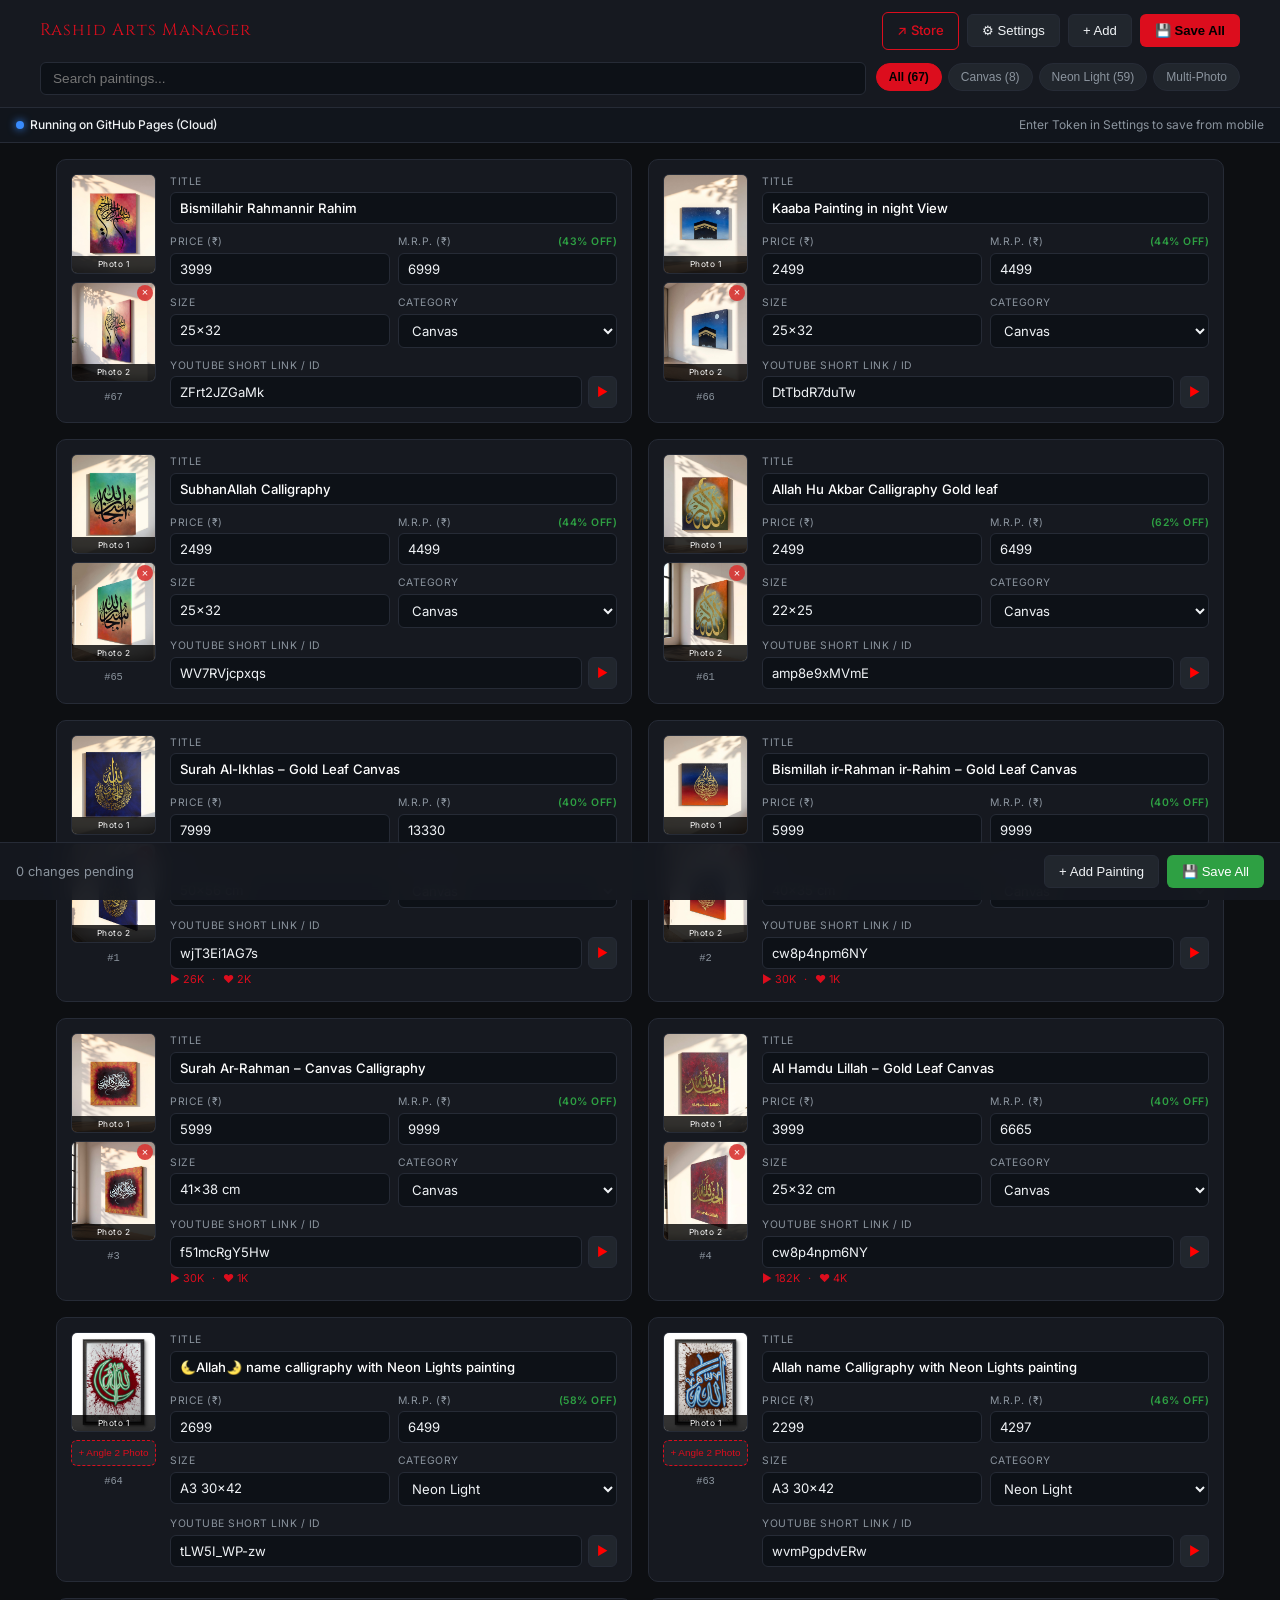
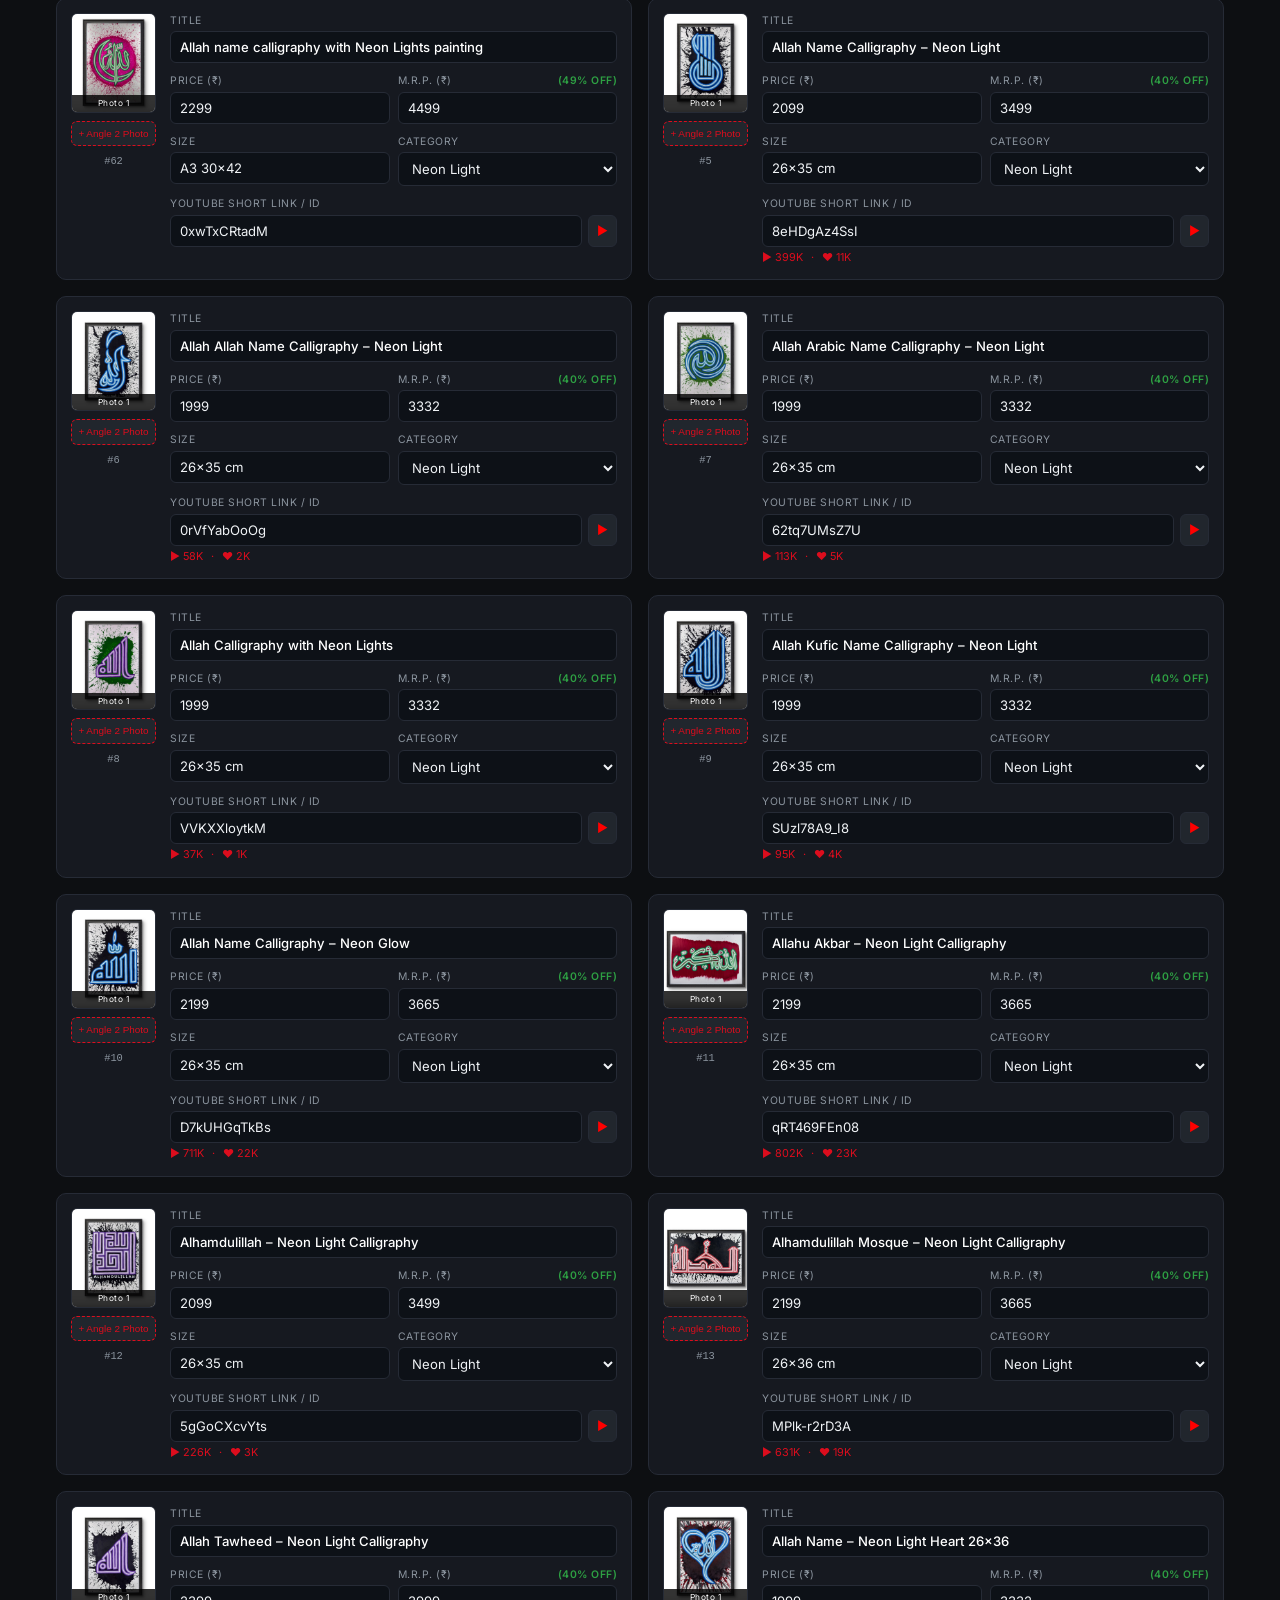
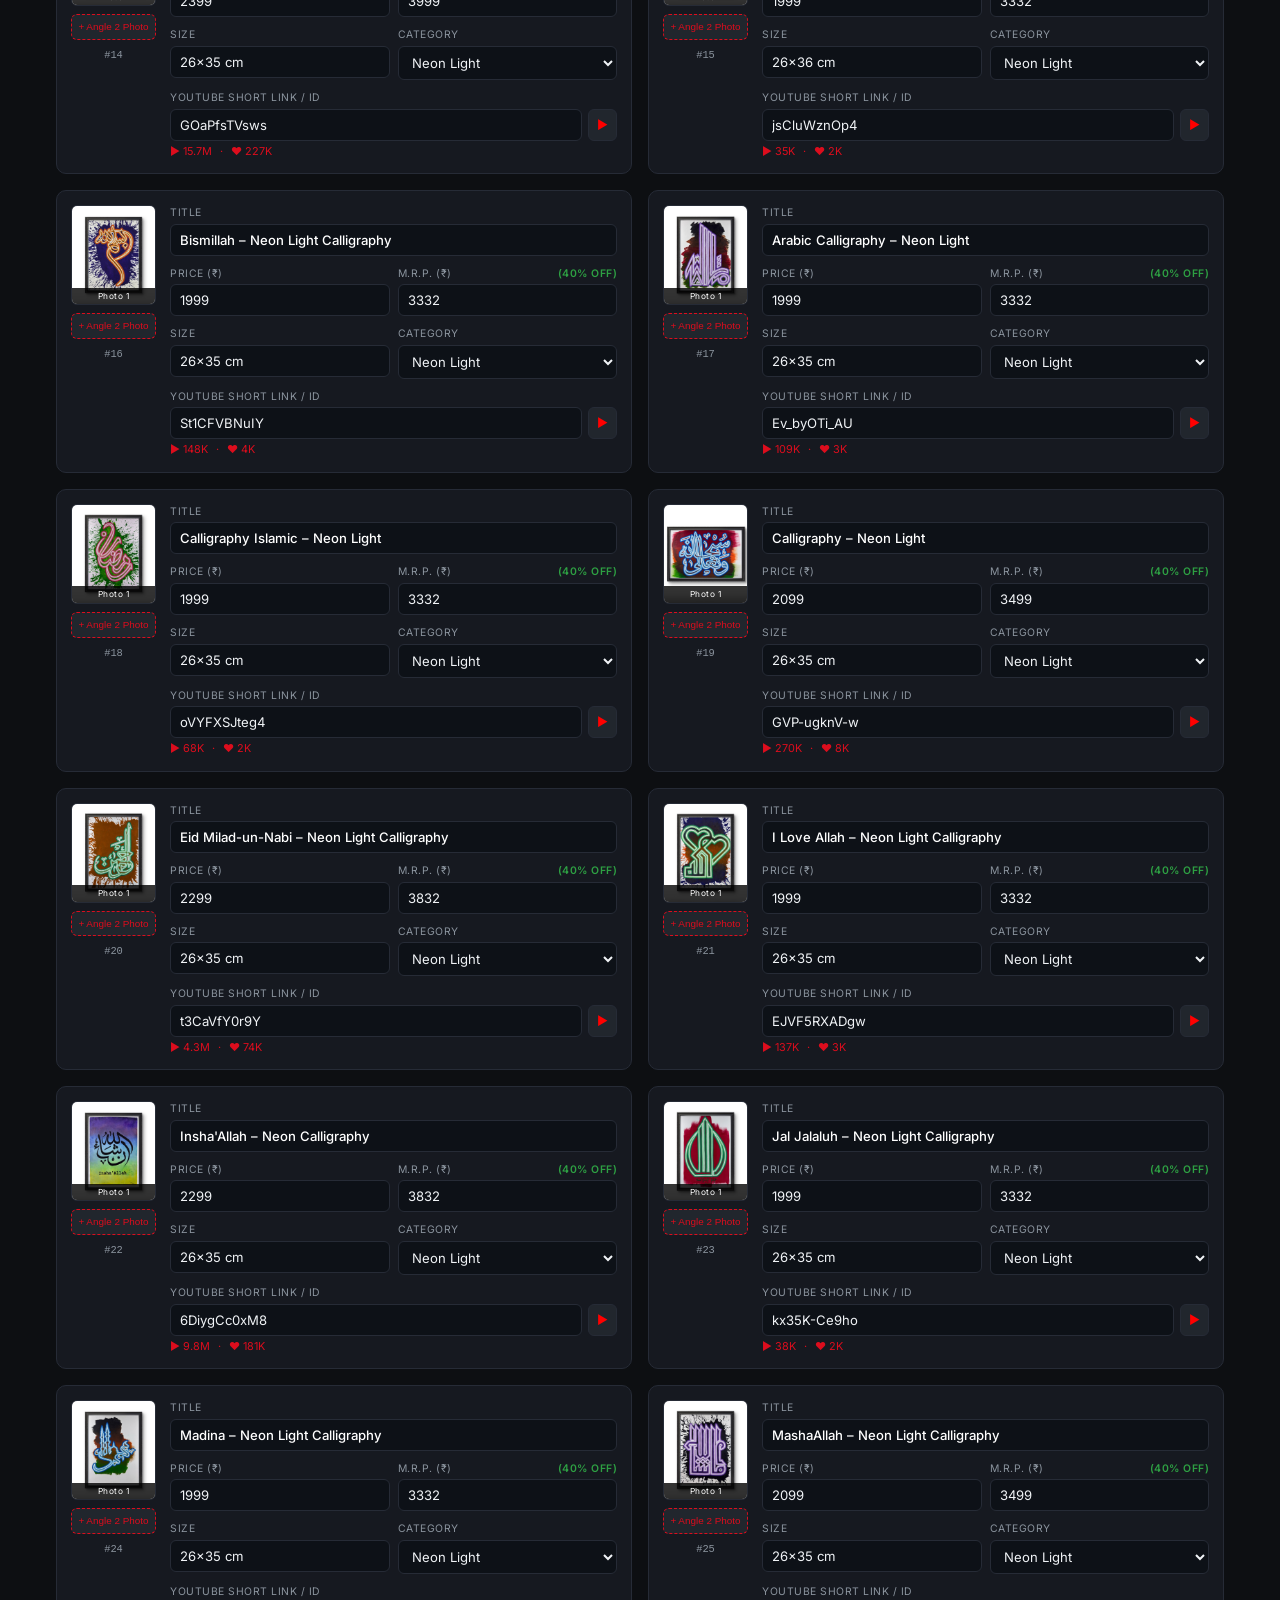
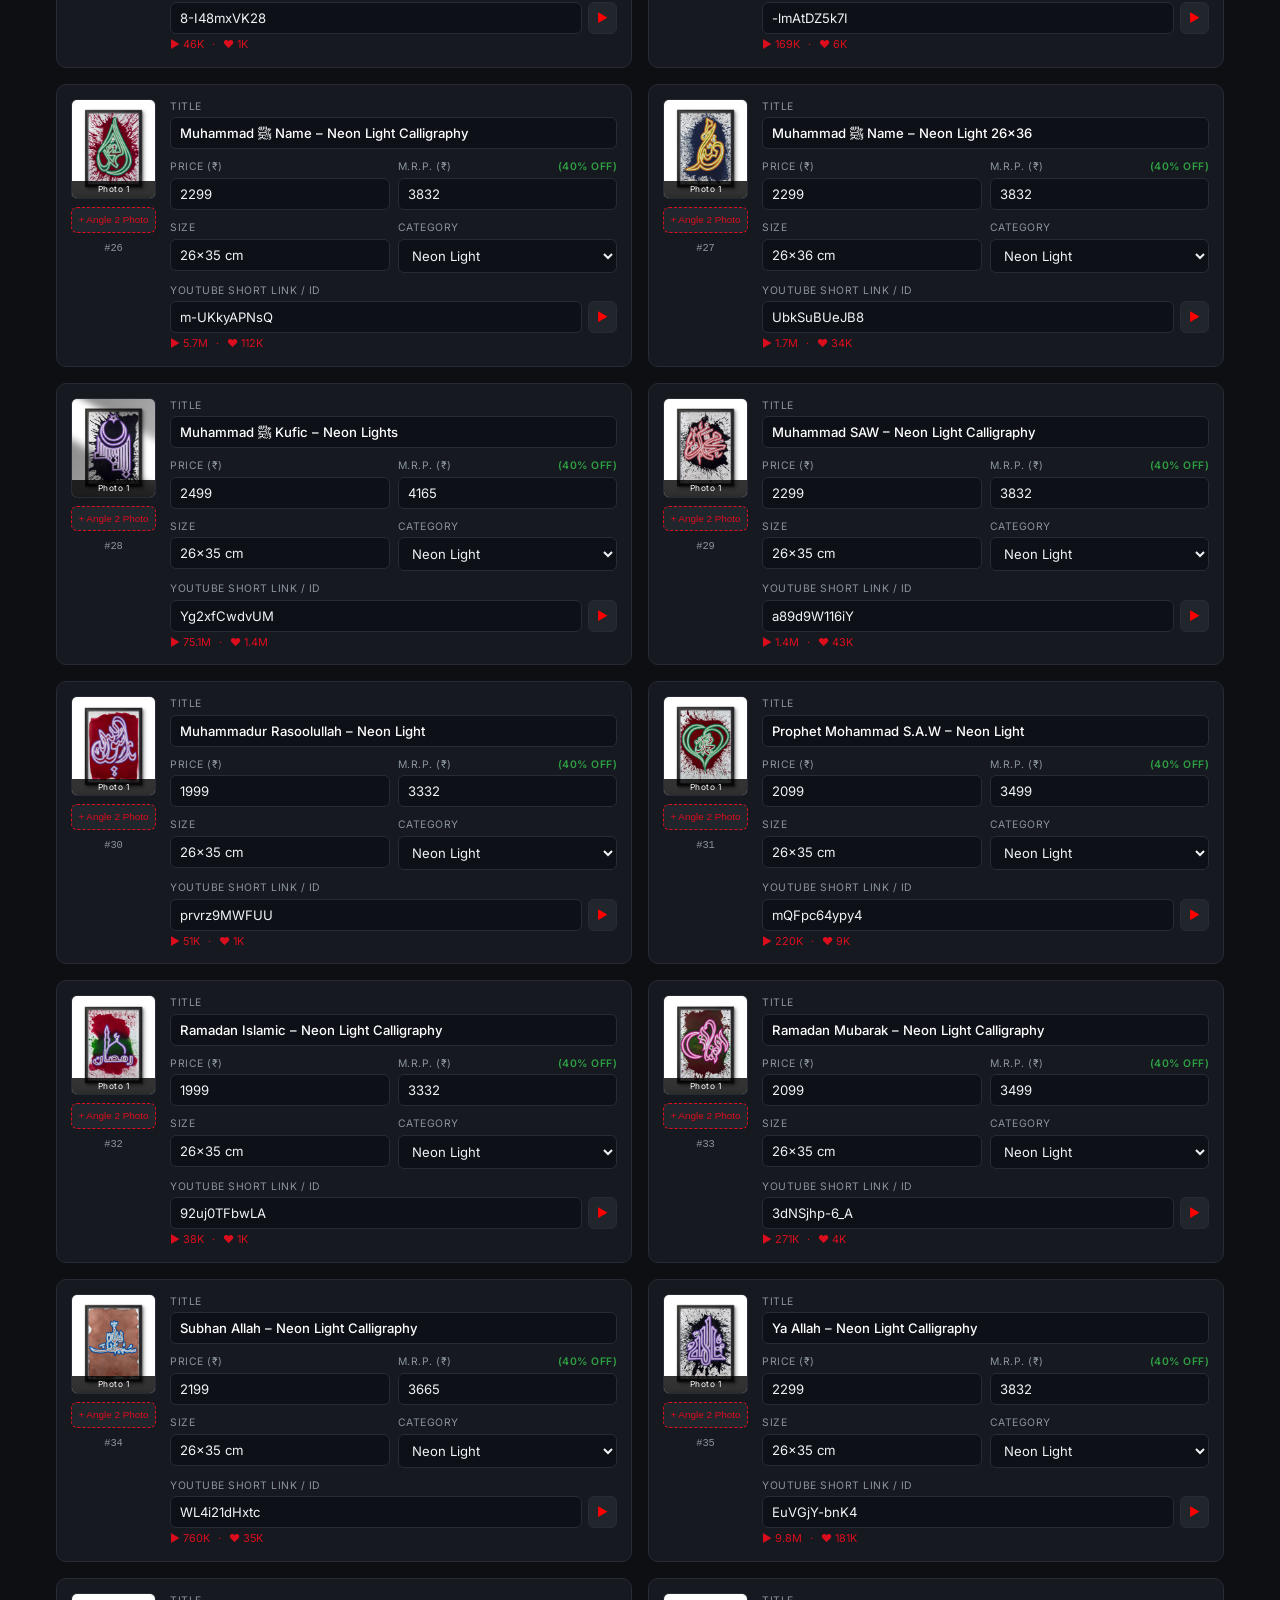
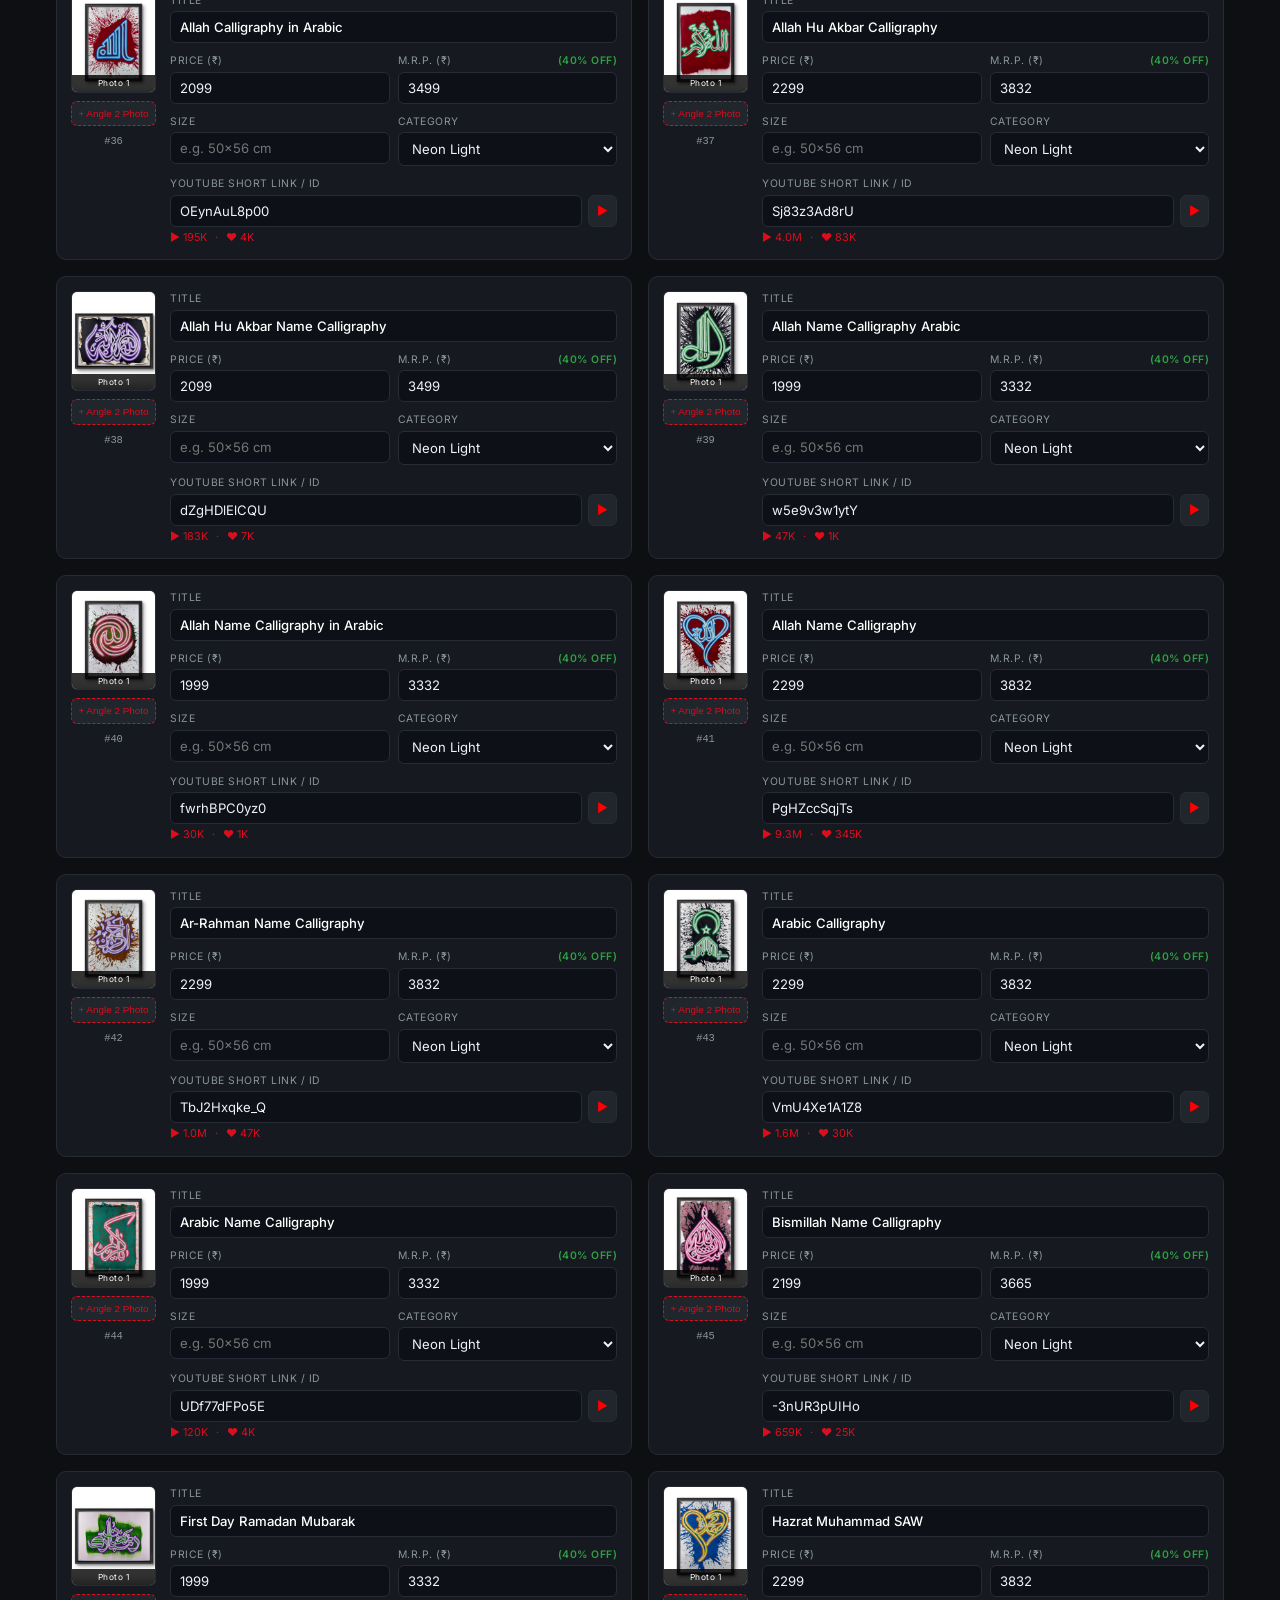
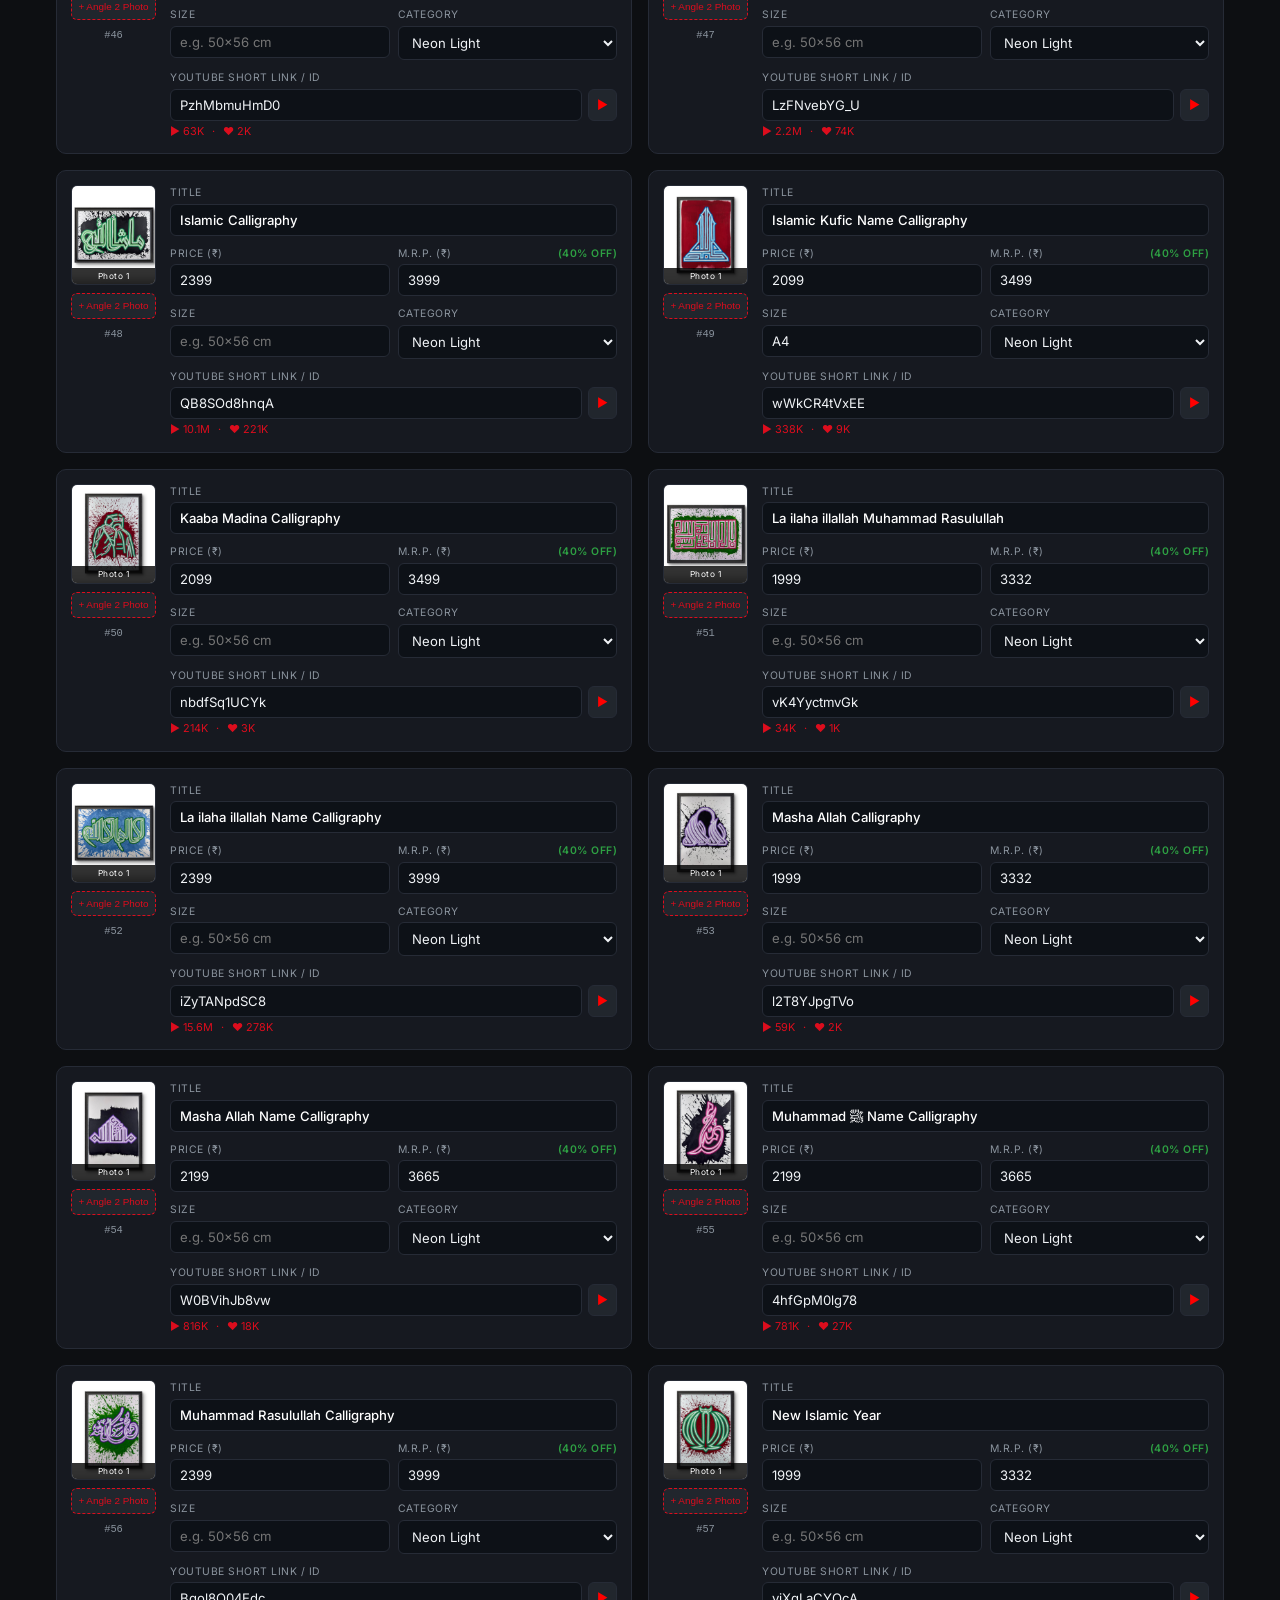
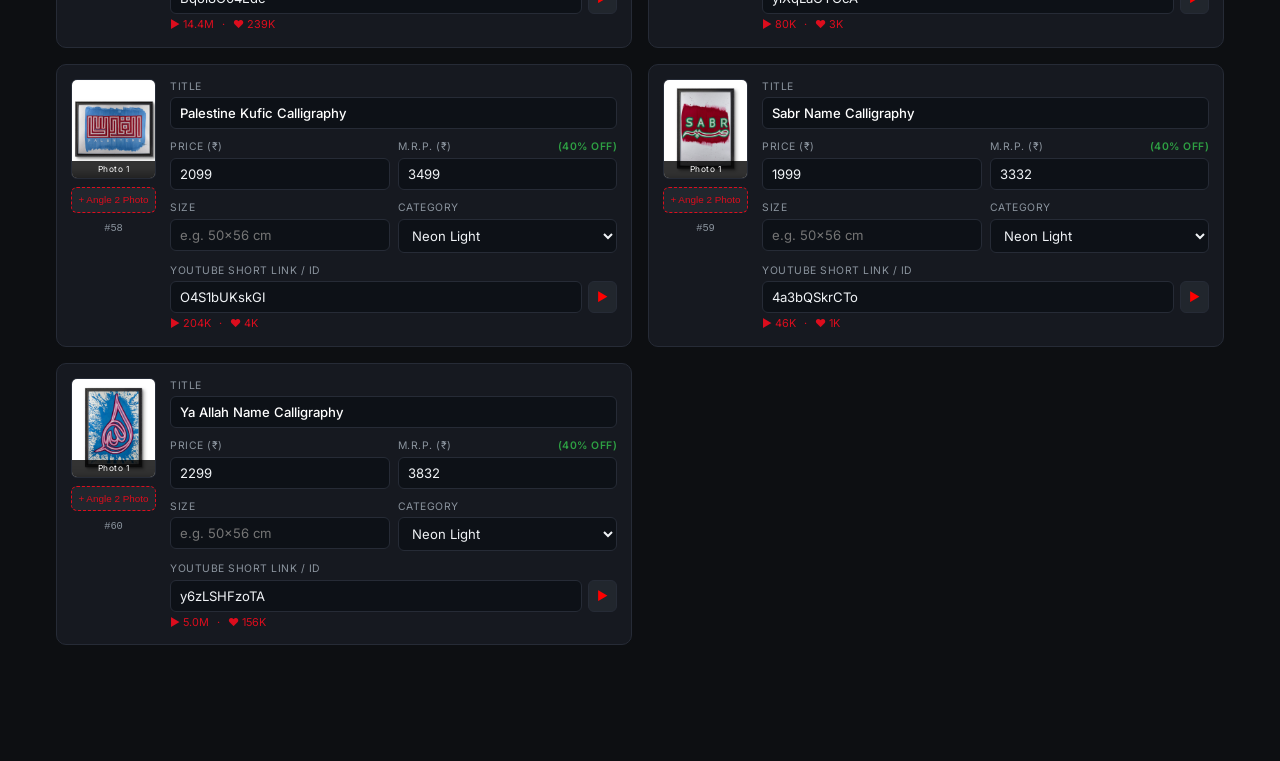
<file: admin.html>
<!DOCTYPE html>
<html lang="en">
<head>
<meta charset="UTF-8">
<meta name="viewport" content="width=device-width, initial-scale=1.0, maximum-scale=1.0, user-scalable=no">
<title>Rashid Arts Private Admin — RSA</title>

<link rel="preconnect" href="https://fonts.googleapis.com">
<link rel="stylesheet" href="https://fonts.googleapis.com/css2?family=Cinzel:wght@500;700&family=Inter:wght@400;500;600&display=swap">
<style>
  :root {
    --bg: #0d0f12;
    --card-bg: #161920;
    --border: #262b36;
    --gold: #dc0d1d;
    --gold-light: #ff3a4d;
    --red: #dc0d1d;

    --fg: #f0f3f6;
    --fg-muted: #8b949e;
    --success: #2ea043;
    --danger: #da3633;
    --radius: 10px;
  }
  * { box-sizing: border-box; margin: 0; padding: 0; -webkit-tap-highlight-color: transparent; }
  body {
    background: var(--bg);
    color: var(--fg);
    font-family: 'Inter', -apple-system, BlinkMacSystemFont, sans-serif;
    font-size: 14px;
    line-height: 1.5;
    padding-bottom: 100px;
  }

  /* Header */
  .admin-header {
    background: var(--card-bg);
    border-bottom: 1px solid var(--border);
    position: sticky;
    top: 0;
    z-index: 100;
    padding: 12px 16px;
  }
  .header-top {
    display: flex;
    justify-content: space-between;
    align-items: center;
    max-width: 1200px;
    margin: 0 auto;
    gap: 12px;
  }
  .brand-title {
    font-family: 'Cinzel', serif;
    font-size: 1.05rem;
    color: var(--gold);
    display: flex;
    align-items: center;
    gap: 8px;
    letter-spacing: 1px;
    white-space: nowrap;
  }
  .header-actions {
    display: flex;
    gap: 8px;
    align-items: center;
  }

  /* Status Banner */
  .status-banner {
    background: #11151c;
    border-bottom: 1px solid var(--border);
    padding: 8px 16px;
    font-size: 0.75rem;
    display: flex;
    align-items: center;
    justify-content: space-between;
    gap: 10px;
    flex-wrap: wrap;
  }
  .status-indicator {
    display: inline-flex;
    align-items: center;
    gap: 6px;
    font-weight: 500;
  }
  .dot {
    width: 8px;
    height: 8px;
    border-radius: 50%;
    display: inline-block;
  }
  .dot.green { background: #2ea043; box-shadow: 0 0 8px #2ea043; }
  .dot.blue { background: #388bfd; box-shadow: 0 0 8px #388bfd; }

  /* Buttons */
  .btn {
    display: inline-flex;
    align-items: center;
    gap: 6px;
    padding: 8px 14px;
    border-radius: 6px;
    font-size: 0.82rem;
    font-weight: 500;
    border: 1px solid transparent;
    cursor: pointer;
    transition: 0.2s;
    text-decoration: none;
    white-space: nowrap;
  }
  .btn-primary { background: var(--gold); color: #000; font-weight: 600; }
  .btn-primary:hover { background: var(--gold-light); }
  .btn-secondary { background: #21262d; color: var(--fg); border-color: var(--border); }
  .btn-secondary:hover { background: #30363d; }
  .btn-success { background: var(--success); color: #fff; }
  .btn-success:hover { background: #3fb950; }
  .btn-view-store { background: transparent; color: var(--gold); border-color: var(--gold); }

  /* Toolbar */
  .toolbar {
    max-width: 1200px;
    margin: 12px auto 0;
    display: flex;
    flex-wrap: wrap;
    gap: 10px;
    align-items: center;
    justify-content: space-between;
  }
  .search-input {
    flex: 1;
    min-width: 200px;
    background: #0d1117;
    border: 1px solid var(--border);
    color: var(--fg);
    padding: 8px 12px;
    border-radius: 6px;
    font-size: 0.85rem;
  }
  .filter-group {
    display: flex;
    gap: 6px;
    overflow-x: auto;
    padding-bottom: 2px;
  }
  .filter-btn {
    background: #21262d;
    border: 1px solid var(--border);
    color: var(--fg-muted);
    padding: 6px 12px;
    border-radius: 20px;
    font-size: 0.75rem;
    cursor: pointer;
    white-space: nowrap;
  }
  .filter-btn.active {
    background: var(--gold);
    color: #000;
    border-color: var(--gold);
    font-weight: 600;
  }

  /* Container */
  .container {
    max-width: 1200px;
    margin: 16px auto;
    padding: 0 16px;
  }

  /* Product Cards */
  .product-list {
    display: grid;
    grid-template-columns: 1fr;
    gap: 16px;
  }
  @media (min-width: 768px) {
    .product-list {
      grid-template-columns: repeat(auto-fill, minmax(380px, 1fr));
    }
  }

  .item-card {
    background: var(--card-bg);
    border: 1px solid var(--border);
    border-radius: var(--radius);
    padding: 14px;
    display: flex;
    gap: 14px;
    position: relative;
    transition: border-color 0.2s, box-shadow 0.2s;
  }
  .item-card.is-new {
    border-color: #2ea043;
    box-shadow: 0 0 12px rgba(46, 160, 67, 0.25);
  }
  .item-card.modified {
    border-color: var(--gold);
    box-shadow: 0 0 10px rgba(212, 175, 55, 0.15);
  }
  .item-img-col {
    flex: 0 0 85px;
    display: flex;
    flex-direction: column;
    gap: 8px;
    align-items: center;
  }
  .item-thumb-box {
    position: relative;
    width: 85px;
    height: 100px;
    border-radius: 6px;
    overflow: hidden;
    background: #000;
    border: 1px solid var(--border);
    cursor: pointer;
  }
  .item-thumb {
    width: 100%;
    height: 100%;
    object-fit: cover;
    display: block;
  }
  .thumb-label {
    position: absolute;
    bottom: 0;
    left: 0;
    right: 0;
    background: rgba(0,0,0,0.8);
    color: #fff;
    font-size: 0.52rem;
    padding: 2px 4px;
    text-align: center;
    letter-spacing: 0.5px;
  }
  .thumb-remove-btn {
    position: absolute;
    top: 2px;
    right: 2px;
    background: rgba(218, 54, 51, 0.9);
    color: #fff;
    border: none;
    border-radius: 50%;
    width: 16px;
    height: 16px;
    font-size: 11px;
    line-height: 1;
    display: flex;
    align-items: center;
    justify-content: center;
    cursor: pointer;
  }
  .btn-add-angle {
    width: 85px;
    padding: 6px 4px;
    background: #21262d;
    border: 1px dashed var(--gold);
    color: var(--gold);
    border-radius: 6px;
    font-size: 0.62rem;
    cursor: pointer;
    text-align: center;
    line-height: 1.2;
    transition: 0.15s;
  }
  .btn-add-angle:hover {
    background: rgba(212, 175, 55, 0.1);
  }
  .item-id-badge {
    font-size: 0.65rem;
    color: var(--fg-muted);
    font-family: monospace;
  }

  .item-fields-col {
    flex: 1;
    display: flex;
    flex-direction: column;
    gap: 10px;
    min-width: 0;
  }
  .field-row {
    display: flex;
    gap: 8px;
  }
  .field-row > * { flex: 1; }
  .field-label {
    font-size: 0.65rem;
    text-transform: uppercase;
    color: var(--fg-muted);
    letter-spacing: 0.5px;
    margin-bottom: 3px;
    display: flex;
    justify-content: space-between;
  }
  .field-input, .field-select {
    width: 100%;
    background: #0d1117;
    border: 1px solid var(--border);
    color: var(--fg);
    padding: 7px 9px;
    border-radius: 6px;
    font-size: 0.82rem;
    font-family: inherit;
    transition: border-color 0.15s;
  }
  .field-input:focus, .field-select:focus {
    outline: none;
    border-color: var(--gold);
  }
  .item-title-input {
    font-weight: 500;
    color: #fff;
  }
  .yt-field-wrap {
    display: flex;
    gap: 6px;
  }
  .yt-link-btn {
    padding: 0 8px;
    background: #21262d;
    border: 1px solid var(--border);
    border-radius: 6px;
    color: #ff0000;
    text-decoration: none;
    display: flex;
    align-items: center;
    font-size: 0.75rem;
  }
  .yt-stats-pill {
    font-size: 0.68rem;
    color: var(--gold);
    display: flex;
    align-items: center;
    gap: 8px;
    margin-top: 2px;
  }
  .discount-pill {
    font-size: 0.65rem;
    color: #2ea043;
    font-weight: 600;
  }

  /* Sticky Bottom Bar */
  .sticky-bar {
    position: fixed;
    bottom: 0;
    left: 0;
    right: 0;
    background: rgba(22, 25, 32, 0.95);
    backdrop-filter: blur(10px);
    -webkit-backdrop-filter: blur(10px);
    border-top: 1px solid var(--border);
    padding: 12px 16px;
    display: flex;
    justify-content: space-between;
    align-items: center;
    z-index: 1000;
  }
  .bar-info {
    font-size: 0.8rem;
    color: var(--fg-muted);
  }
  .bar-info strong {
    color: var(--gold);
  }

  /* Modals */
  .modal-overlay {
    position: fixed;
    inset: 0;
    background: rgba(0,0,0,0.85);
    backdrop-filter: blur(6px);
    z-index: 2000;
    display: flex;
    align-items: center;
    justify-content: center;
    padding: 16px;
  }
  .modal-overlay.hidden { display: none; }
  .modal-box {
    background: var(--card-bg);
    border: 1px solid var(--border);
    border-radius: var(--radius);
    width: 100%;
    max-width: 520px;
    max-height: 90vh;
    overflow-y: auto;
    padding: 24px 20px;
    box-shadow: 0 20px 40px rgba(0,0,0,0.6);
  }
  .modal-title {
    font-family: 'Cinzel', serif;
    font-size: 1.2rem;
    color: var(--gold);
    margin-bottom: 16px;
    display: flex;
    justify-content: space-between;
    align-items: center;
  }
  .modal-close {
    background: none;
    border: none;
    color: var(--fg-muted);
    font-size: 1.5rem;
    cursor: pointer;
  }
  .modal-form {
    display: flex;
    flex-direction: column;
    gap: 14px;
  }

  /* Dual Upload Slots */
  .upload-slots {
    display: flex;
    gap: 12px;
  }
  .upload-slot {
    flex: 1;
    border: 2px dashed var(--border);
    border-radius: 8px;
    padding: 14px 8px;
    text-align: center;
    cursor: pointer;
    background: #0d1117;
    transition: border-color 0.2s;
    min-height: 120px;
    display: flex;
    flex-direction: column;
    align-items: center;
    justify-content: center;
  }
  .upload-slot:hover { border-color: var(--gold); }
  .slot-label {
    font-size: 0.72rem;
    color: var(--fg-muted);
    margin-top: 4px;
  }
  .slot-preview {
    max-width: 100%;
    max-height: 90px;
    border-radius: 4px;
    margin-top: 6px;
    object-fit: cover;
  }

  /* Toast Notification */
  .toast {
    position: fixed;
    top: 20px;
    right: 20px;
    left: 20px;
    max-width: 400px;
    margin: 0 auto;
    background: var(--success);
    color: #fff;
    padding: 14px 18px;
    border-radius: 8px;
    font-weight: 500;
    font-size: 0.85rem;
    box-shadow: 0 10px 30px rgba(0,0,0,0.5);
    z-index: 3000;
    display: flex;
    align-items: center;
    gap: 10px;
    opacity: 0;
    transform: translateY(-20px);
    transition: 0.3s;
    pointer-events: none;
    text-align: left;
  }
  .toast.show { opacity: 1; transform: translateY(0); }
</style>
</head>
<body>

<!-- Hidden File Input for replacing card images -->
<input type="file" id="card-file-input" accept="image/*" style="display:none;" onchange="handleCardImageSelected(this)">

<!-- Header -->
<header class="admin-header">
  <div class="header-top">
    <div class="brand-title">
      <span>Rashid Arts Manager</span>
    </div>

    <div class="header-actions">
      <a href="index.html" target="_blank" class="btn btn-view-store">&#8599; Store</a>
      <button class="btn btn-secondary" onclick="openTokenModal()" title="GitHub Connection Settings">&#9881; Settings</button>
      <button class="btn btn-secondary" onclick="openNewModal()">&#43; Add</button>
      <button class="btn btn-primary" onclick="saveAll()">&#128190; Save All</button>
    </div>
  </div>
  <div class="toolbar">
    <input type="text" id="search-box" class="search-input" placeholder="Search paintings..." oninput="filterItems()">
    <div class="filter-group">
      <button class="filter-btn active" onclick="setFilter('all', this)">All (<span id="count-all">0</span>)</button>
      <button class="filter-btn" onclick="setFilter('Canvas', this)">Canvas (<span id="count-canvas">0</span>)</button>
      <button class="filter-btn" onclick="setFilter('Neon Light', this)">Neon Light (<span id="count-neon">0</span>)</button>
      <button class="filter-btn" onclick="setFilter('multi-img', this)">Multi-Photo</button>
    </div>
  </div>
</header>

<!-- Connection Status Banner -->
<div class="status-banner" id="status-banner">
  <div class="status-indicator">
    <span class="dot" id="status-dot"></span>
    <span id="status-text">Detecting mode...</span>
  </div>
  <div id="status-tip" style="color:var(--fg-muted);"></div>
</div>

<!-- Main Container -->
<main class="container">
  <div id="product-list" class="product-list"></div>
</main>

<!-- Sticky Save Bar for Mobile -->
<div class="sticky-bar">
  <div class="bar-info">
    <span id="unsaved-count">0</span> changes pending
  </div>
  <div style="display:flex; gap:8px;">
    <button class="btn btn-secondary" onclick="openNewModal()">&#43; Add Painting</button>
    <button class="btn btn-success" onclick="saveAll()">&#128190; Save All</button>
  </div>
</div>

<!-- Modal: Add New Painting (Supports Dual Photos + Auto Compression) -->
<div id="new-modal" class="modal-overlay hidden">
  <div class="modal-box">
    <div class="modal-title">
      <span>Add New Painting</span>
      <button class="modal-close" onclick="closeNewModal()">&times;</button>
    </div>
    <form class="modal-form" onsubmit="handleAddNew(event)">
      <!-- Multiple Pictures Upload Slots -->
      <div>
        <label class="field-label">Photos (Tap box to snap from phone camera or gallery)</label>
        <div class="upload-slots">
          <!-- Slot 1: Primary Photo -->
          <div class="upload-slot" onclick="document.getElementById('new-file-1').click()">
            <span style="font-size:1.5rem;">&#128247;</span>
            <span class="slot-label" id="slot-label-1">Photo 1 (Main)</span>
            <img id="slot-prev-1" class="slot-preview" style="display:none;">
            <input type="file" id="new-file-1" accept="image/*" style="display:none;" onchange="previewSlot(this, 1)">
          </div>

          <!-- Slot 2: Secondary / Angle Photo -->
          <div class="upload-slot" onclick="document.getElementById('new-file-2').click()">
            <span style="font-size:1.5rem;">&#128248;</span>
            <span class="slot-label" id="slot-label-2">Photo 2 (Angle/Slider)</span>
            <img id="slot-prev-2" class="slot-preview" style="display:none;">
            <input type="file" id="new-file-2" accept="image/*" style="display:none;" onchange="previewSlot(this, 2)">
          </div>
        </div>
      </div>

      <div>
        <label class="field-label">Painting Title</label>
        <input type="text" id="new-title" class="field-input" placeholder="e.g. Surah Al-Fatiha Calligraphy" required>
      </div>

      <div class="field-row">
        <div>
          <label class="field-label">Category</label>
          <select id="new-category" class="field-select">
            <option value="Neon Light">Neon Light</option>
            <option value="Canvas">Canvas</option>
          </select>
        </div>
        <div>
          <label class="field-label">Size</label>
          <input type="text" id="new-size" class="field-input" placeholder="e.g. 50x56 cm or 26x35 cm">
        </div>
      </div>

      <div class="field-row">
        <div>
          <label class="field-label">Selling Price (₹)</label>
          <input type="number" id="new-price" class="field-input" placeholder="7999" required>
        </div>
        <div>
          <label class="field-label">M.R.P. / Crossed Price (₹)</label>
          <input type="number" id="new-mrp" class="field-input" placeholder="13330">
        </div>
      </div>

      <div>
        <label class="field-label">YouTube Short Link or Video ID</label>
        <input type="text" id="new-yt" class="field-input" placeholder="https://youtube.com/shorts/... or ID">
      </div>

      <div>
        <label class="field-label">Short Description</label>
        <textarea id="new-desc" class="field-input" rows="2" placeholder="Hand-painted physical calligraphy..."></textarea>
      </div>

      <div style="display:flex; justify-content:flex-end; gap:8px; margin-top:8px;">
        <button type="button" class="btn btn-secondary" onclick="closeNewModal()">Cancel</button>
        <button type="submit" id="add-submit-btn" class="btn btn-primary">&#43; Add to Collection</button>
      </div>
    </form>
  </div>
</div>

<!-- Modal: GitHub Token Settings -->
<div id="token-modal" class="modal-overlay hidden">
  <div class="modal-box">
    <div class="modal-title">
      <span>GitHub Cloud Publishing</span>
      <button class="modal-close" onclick="closeTokenModal()">&times;</button>
    </div>
    <div style="display:flex; flex-direction:column; gap:12px;">
      <p style="color:var(--fg-muted); font-size:0.8rem; line-height:1.5;">
        To save changes and upload new paintings directly from your phone while on GitHub Pages, enter your GitHub Personal Access Token once below:
      </p>
      <div>
        <label class="field-label">GitHub Token (PAT)</label>
        <input type="password" id="gh-token-input" class="field-input" placeholder="ghp_...">
      </div>
      <div style="display:flex; justify-content:space-between; align-items:center; margin-top:8px;">
        <button type="button" class="btn btn-secondary" onclick="clearToken()">Clear Token</button>
        <button type="button" class="btn btn-primary" onclick="saveToken()">Save Token</button>
      </div>
    </div>
  </div>
</div>

<!-- Toast Notification -->
<div id="toast" class="toast">
  <span id="toast-icon">&#10003;</span>
  <span id="toast-msg">Saved successfully!</span>
</div>

<script src="products.js?v=tier-2"></script>
<script>
// Clear legacy stale cache from mobile storage so old 7500 prices never overwrite GitHub
localStorage.removeItem('rsa_admin_products_v2');
localStorage.removeItem('rsa_admin_products');

// Always initialize from live RSA_PRODUCTS as single source of truth
let productsData = JSON.parse(JSON.stringify(RSA_PRODUCTS));
const CACHE_KEY = 'rsa_admin_products_v3';

let modifiedIds = new Set();
let currentFilter = 'all';

// Determine connection mode
function updateConnectionStatus() {
  const isLocal = window.location.hostname === 'localhost' || window.location.hostname === '127.0.0.1' || window.location.hostname.startsWith('192.168.');
  const dot = document.getElementById('status-dot');
  const text = document.getElementById('status-text');
  const tip = document.getElementById('status-tip');

  if (isLocal) {
    dot.className = 'dot green';
    text.textContent = 'Connected to Laptop Server (Local Wi-Fi)';
    tip.textContent = 'Changes save directly to products.js on laptop';
  } else {
    dot.className = 'dot blue';
    text.textContent = 'Running on GitHub Pages (Cloud)';
    const hasToken = Boolean(localStorage.getItem('rsa_gh_token'));
    tip.textContent = hasToken ? 'GitHub Token Active' : 'Enter Token in Settings to save from mobile';
  }
}

function initCounts() {
  document.getElementById('count-all').textContent = productsData.length;
  document.getElementById('count-canvas').textContent = productsData.filter(p => p.category === 'Canvas').length;
  document.getElementById('count-neon').textContent = productsData.filter(p => p.category === 'Neon Light').length;
}

function renderList() {
  const container = document.getElementById('product-list');
  container.innerHTML = '';

  const search = document.getElementById('search-box').value.toLowerCase().trim();

  let filtered = productsData.filter(p => {
    if (search && !p.title.toLowerCase().includes(search)) return false;
    if (currentFilter === 'Canvas') return p.category === 'Canvas';
    if (currentFilter === 'Neon Light') return p.category === 'Neon Light';
    if (currentFilter === 'multi-img') return Boolean(p.img2);
    return true;
  });

  if (currentFilter === 'all' && !search) {
    const canvasItems = filtered.filter(p => p.category === 'Canvas' || p.type === 'canvas');
    const neonItems = filtered.filter(p => p.category !== 'Canvas' && p.type !== 'canvas');
    filtered = [...canvasItems, ...neonItems];
  }

  if (filtered.length === 0) {
    container.innerHTML = '<p style="grid-column:1/-1; text-align:center; color:var(--fg-muted); padding:40px;">No paintings found.</p>';
    return;
  }

  filtered.forEach(p => {
    const card = document.createElement('div');
    card.className = 'item-card' + (p.isNew ? ' is-new' : '') + (modifiedIds.has(p.id) ? ' modified' : '');
    card.id = `card-${p.id}`;

    const discountPct = (p.original_price && p.original_price > p.price)
      ? Math.round(((p.original_price - p.price) / p.original_price) * 100)
      : null;

    const discountHtml = discountPct ? `<span class="discount-pill" id="disc-${p.id}">(${discountPct}% OFF)</span>` : `<span class="discount-pill" id="disc-${p.id}"></span>`;

    const vFormatted = p.views ? (p.views >= 1000000 ? (p.views/1000000).toFixed(1) + 'M' : (p.views/1000).toFixed(0) + 'K') : null;
    const lFormatted = p.likes ? (p.likes >= 1000000 ? (p.likes/1000000).toFixed(1) + 'M' : (p.likes/1000).toFixed(0) + 'K') : null;
    const statsHtml = (vFormatted || lFormatted)
      ? `<div class="yt-stats-pill"><span>&#9654; ${vFormatted || 0}</span><span>&middot;</span><span>&#9829; ${lFormatted || 0}</span></div>`
      : '';

    // Multiple Pictures Col (Photo 1 and Photo 2)
    let imagesHtml = `
      <div class="item-img-col">
        <!-- Photo 1 -->
        <div class="item-thumb-box" onclick="triggerCardImageUpload(${p.id}, 1)" title="Tap to change Photo 1">
          <img src="${p.img}" alt="${escapeHtml(p.title)}" class="item-thumb" onerror="this.src='images/artist.png'">
          <span class="thumb-label">Photo 1</span>
        </div>
    `;

    if (p.img2) {
      imagesHtml += `
        <div class="item-thumb-box" onclick="triggerCardImageUpload(${p.id}, 2)" title="Tap to change Photo 2">
          <img src="${p.img2}" alt="Angle 2" class="item-thumb" onerror="this.src='images/artist.png'">
          <span class="thumb-label">Photo 2</span>
          <button type="button" class="thumb-remove-btn" onclick="event.stopPropagation(); removeAngle2(${p.id})" title="Remove Photo 2">&times;</button>
        </div>
      `;
    } else {
      imagesHtml += `
        <button type="button" class="btn-add-angle" onclick="triggerCardImageUpload(${p.id}, 2)">
          &#43; Angle 2 Photo
        </button>
      `;
    }

    imagesHtml += `
        <span class="item-id-badge">#${p.id}</span>
      </div>
    `;

    card.innerHTML = `
      ${imagesHtml}
      <div class="item-fields-col">
        <div>
          <label class="field-label">Title</label>
          <input type="text" class="field-input item-title-input" value="${escapeHtml(p.title)}" onchange="updateField(${p.id}, 'title', this.value)">
        </div>

        <div class="field-row">
          <div>
            <label class="field-label">Price (₹)</label>
            <input type="number" class="field-input" value="${p.price || 0}" onchange="updatePrice(${p.id}, this.value)">
          </div>
          <div>
            <label class="field-label">M.R.P. (₹) ${discountHtml}</label>
            <input type="number" class="field-input" value="${p.original_price || ''}" placeholder="Crossed price" onchange="updateMrp(${p.id}, this.value)">
          </div>
        </div>

        <div class="field-row">
          <div>
            <label class="field-label">Size</label>
            <input type="text" class="field-input" value="${escapeHtml(p.size || '')}" placeholder="e.g. 50x56 cm" onchange="updateField(${p.id}, 'size', this.value)">
          </div>
          <div>
            <label class="field-label">Category</label>
            <select class="field-select" onchange="updateCategory(${p.id}, this.value)">
              <option value="Neon Light" ${p.category === 'Neon Light' ? 'selected' : ''}>Neon Light</option>
              <option value="Canvas" ${p.category === 'Canvas' ? 'selected' : ''}>Canvas</option>
            </select>
          </div>
        </div>

        <div>
          <label class="field-label">YouTube Short Link / ID</label>
          <div class="yt-field-wrap">
            <input type="text" class="field-input" value="${escapeHtml(p.yt_id || '')}" placeholder="Short ID or URL" onchange="updateYt(${p.id}, this.value)">
            ${p.yt_id ? `<a href="https://youtube.com/watch?v=${p.yt_id}" target="_blank" class="yt-link-btn" title="Watch Short">&#9654;</a>` : ''}
          </div>
          ${statsHtml}
        </div>
      </div>
    `;
    container.appendChild(card);
  });
}

function updateField(id, field, value) {
  const p = productsData.find(x => x.id === id);
  if (!p) return;
  p[field] = value;
  markModified(id);
}

function updateCategory(id, cat) {
  const p = productsData.find(x => x.id === id);
  if (!p) return;
  p.category = cat;
  p.type = cat === 'Canvas' ? 'canvas' : 'neon';
  markModified(id);
}

function updatePrice(id, val) {
  const p = productsData.find(x => x.id === id);
  if (!p) return;
  p.price = parseInt(val, 10) || 0;
  markModified(id);
  recalcDiscount(id);
}

function updateMrp(id, val) {
  const p = productsData.find(x => x.id === id);
  if (!p) return;
  p.original_price = val ? parseInt(val, 10) : undefined;
  markModified(id);
  recalcDiscount(id);
}

function recalcDiscount(id) {
  const p = productsData.find(x => x.id === id);
  const el = document.getElementById(`disc-${id}`);
  if (!el || !p) return;
  if (p.original_price && p.original_price > p.price) {
    const pct = Math.round(((p.original_price - p.price) / p.original_price) * 100);
    el.textContent = `(${pct}% OFF)`;
  } else {
    el.textContent = '';
  }
}

function updateYt(id, val) {
  const p = productsData.find(x => x.id === id);
  if (!p) return;
  let cleanId = val.trim();
  if (cleanId.includes('shorts/')) {
    cleanId = cleanId.split('shorts/')[1].split(/[?&]/)[0];
  } else if (cleanId.includes('watch?v=')) {
    cleanId = cleanId.split('watch?v=')[1].split(/[?&]/)[0];
  } else if (cleanId.includes('youtu.be/')) {
    cleanId = cleanId.split('youtu.be/')[1].split(/[?&]/)[0];
  }
  p.yt_id = cleanId;
  markModified(id);
}

function markModified(id) {
  modifiedIds.add(id);
  document.getElementById(`card-${id}`)?.classList.add('modified');
  document.getElementById('unsaved-count').textContent = modifiedIds.size;
  // Cache in localStorage so mobile refreshes never lose work
  localStorage.setItem(CACHE_KEY, JSON.stringify(productsData));
}

function setFilter(cat, btn) {
  currentFilter = cat;
  document.querySelectorAll('.filter-btn').forEach(b => b.classList.remove('active'));
  btn.classList.add('active');
  renderList();
}

function filterItems() {
  renderList();
}

// ── FAST CLIENT-SIDE IMAGE COMPRESSION (Prevents Mobile 10MB timeouts) ──
function compressImage(file, maxWidth = 1200, quality = 0.82) {
  return new Promise((resolve) => {
    const reader = new FileReader();
    reader.onload = (e) => {
      const img = new Image();
      img.onload = () => {
        const canvas = document.createElement('canvas');
        let width = img.width;
        let height = img.height;
        if (width > maxWidth) {
          height = Math.round((height * maxWidth) / width);
          width = maxWidth;
        }
        canvas.width = width;
        canvas.height = height;
        const ctx = canvas.getContext('2d');
        ctx.drawImage(img, 0, 0, width, height);
        const dataUrl = canvas.toDataURL('image/jpeg', quality);
        const baseName = file.name.replace(/[^a-zA-Z0-9_-]/g, '_').replace(/\.[^/.]+$/, "");
        resolve({
          name: baseName + '.jpeg',
          dataUrl: dataUrl
        });
      };
      img.onerror = () => resolve({ name: file.name, dataUrl: e.target.result });
      img.src = e.target.result;
    };
    reader.readAsDataURL(file);
  });
}

// ── PHOTO UPLOAD ON EXISTING CARDS ──
let activeCardUpload = { id: null, slot: 1 };

function triggerCardImageUpload(id, slot) {
  activeCardUpload = { id, slot };
  document.getElementById('card-file-input').click();
}

async function handleCardImageSelected(input) {
  if (!input.files || !input.files[0] || !activeCardUpload.id) return;
  const file = input.files[0];
  const p = productsData.find(x => x.id === activeCardUpload.id);
  if (!p) return;

  showToast(`Compressing & uploading ${file.name}...`);
  const uploadedPath = await uploadImageFile(file);
  if (activeCardUpload.slot === 1) {
    p.img = uploadedPath;
  } else {
    p.img2 = uploadedPath;
  }
  markModified(p.id);
  renderList();
  showToast(`Updated Photo ${activeCardUpload.slot} for "${p.title}"! Remember to Save.`);
  input.value = '';
}

function removeAngle2(id) {
  const p = productsData.find(x => x.id === id);
  if (!p) return;
  delete p.img2;
  markModified(id);
  renderList();
  showToast('Removed Photo 2. Remember to Save.');
}

// ── CORE IMAGE UPLOAD FUNCTION ──
async function uploadImageFile(file) {
  const isLocal = window.location.hostname === 'localhost' || window.location.hostname === '127.0.0.1' || window.location.hostname.startsWith('192.168.');
  
  // 1. Fast mobile compression
  const compressed = await compressImage(file);
  const safeName = compressed.name;
  const base64Data = compressed.dataUrl;

  if (!isLocal) {
    // GitHub Pages mode
    let token = localStorage.getItem('rsa_gh_token');
    if (!token) {
      token = prompt('Enter your GitHub Personal Access Token (PAT) to upload image from mobile:\n(Or leave blank to save path only)');
      if (token) localStorage.setItem('rsa_gh_token', token.trim());
    }

    if (token) {
      try {
        const cleanBase64 = base64Data.split(',')[1];
        let sha = undefined;
        try {
          const checkRes = await fetch(`https://api.github.com/repos/bilalcodess/Rashid-Sketch-Art/contents/images/${safeName}`, {
            headers: { 'Authorization': `token ${token.trim()}`, 'Accept': 'application/vnd.github.v3+json' }
          });
          if (checkRes.ok) {
            const checkData = await checkRes.json();
            sha = checkData.sha;
          }
        } catch (_) {}

        const putBody = {
          message: `Upload ${safeName} via mobile admin`,
          content: cleanBase64
        };
        if (sha) putBody.sha = sha;

        await fetch(`https://api.github.com/repos/bilalcodess/Rashid-Sketch-Art/contents/images/${safeName}`, {
          method: 'PUT',
          headers: {
            'Authorization': `token ${token.trim()}`,
            'Accept': 'application/vnd.github.v3+json',
            'Content-Type': 'application/json'
          },
          body: JSON.stringify(putBody)
        });
      } catch (err) {
        console.warn('GitHub image upload warning:', err);
      }
    }
    return `images/${safeName}`;
  } else {
    // Local Wi-Fi / Laptop server
    try {
      const res = await fetch('/api/upload-image', {
        method: 'POST',
        headers: { 'Content-Type': 'application/json' },
        body: JSON.stringify({ filename: safeName, data: base64Data })
      });
      const data = await res.json();
      return data.path || `images/${safeName}`;
    } catch (err) {
      console.warn('Local upload error, fallback to path', err);
      return `images/${safeName}`;
    }
  }
}

// ── SAVE TO SERVER / GITHUB ──
async function saveAll() {
  const isLocal = window.location.hostname === 'localhost' || window.location.hostname === '127.0.0.1' || window.location.hostname.startsWith('192.168.');

  // Format products.js code
  const codeLines = [
    "// RSA Products Data",
    "const RSA_CONFIG = {",
    "  whatsapp: '918789281276',",
    "  ytApiKey: '' // Handled by GitHub Actions.",
    "};",
    "",
    "const RSA_PRODUCTS = ["
  ];

  for (const p of productsData) {
    codeLines.push("  {");
    codeLines.push(`    id: ${p.id},`);
    codeLines.push(`    title: ${JSON.stringify(p.title)},`);
    codeLines.push(`    img: ${JSON.stringify(p.img)},`);
    if (p.img2) codeLines.push(`    img2: ${JSON.stringify(p.img2)},`);
    codeLines.push(`    price: ${p.price},`);
    if (p.original_price) codeLines.push(`    original_price: ${p.original_price},`);
    codeLines.push(`    category: ${JSON.stringify(p.category)},`);
    codeLines.push(`    type: ${JSON.stringify(p.type || (p.category === 'Canvas' ? 'canvas' : 'neon'))},`);
    if (p.art_type) codeLines.push(`    art_type: ${JSON.stringify(p.art_type)},`);
    if (p.size) codeLines.push(`    size: ${JSON.stringify(p.size)},`);
    if (p.description) codeLines.push(`    description: ${JSON.stringify(p.description)},`);
    const ytId = JSON.stringify(p.yt_id || '');
    codeLines.push(`    yt_id: ${ytId}, views: ${p.views || 0}, likes: ${p.likes || 0}`);
    codeLines.push("  },");
  }
  codeLines.push("];\n");
  const fullCode = codeLines.join("\n");

  if (!isLocal) {
    // GitHub Pages mode
    let token = localStorage.getItem('rsa_gh_token');
    if (!token) {
      openTokenModal();
      return;
    }

    showToast('Saving and publishing live to GitHub Pages...');

    try {
      const getRes = await fetch('https://api.github.com/repos/bilalcodess/Rashid-Sketch-Art/contents/products.js', {
        headers: {
          'Authorization': `token ${token.trim()}`,
          'Accept': 'application/vnd.github.v3+json'
        }
      });
      if (!getRes.ok) throw new Error('GitHub API Error: ' + getRes.statusText);
      const fileData = await getRes.json();

      const putRes = await fetch('https://api.github.com/repos/bilalcodess/Rashid-Sketch-Art/contents/products.js', {
        method: 'PUT',
        headers: {
          'Authorization': `token ${token.trim()}`,
          'Accept': 'application/vnd.github.v3+json',
          'Content-Type': 'application/json'
        },
        body: JSON.stringify({
          message: 'Update paintings data from mobile admin',
          content: btoa(unescape(encodeURIComponent(fullCode))),
          sha: fileData.sha
        })
      });
      if (!putRes.ok) throw new Error('Failed to commit to GitHub: ' + putRes.statusText);

      modifiedIds.clear();
      productsData.forEach(p => delete p.isNew);
      localStorage.setItem(CACHE_KEY, JSON.stringify(productsData));
      document.querySelectorAll('.item-card.modified').forEach(c => c.classList.remove('modified'));
      document.querySelectorAll('.item-card.is-new').forEach(c => c.classList.remove('is-new'));
      document.getElementById('unsaved-count').textContent = '0';
      showToast('✓ Saved & published live to GitHub Pages!');
    } catch (err) {
      alert('GitHub Save Error: ' + err.message + '\nCheck token in Settings.');
    }
    return;
  }

  // Local / Wi-Fi server save
  try {
    const res = await fetch('/api/save-products', {
      method: 'POST',
      headers: { 'Content-Type': 'application/json' },
      body: JSON.stringify({ products: productsData })
    });
    if (!res.ok) throw new Error('Save failed: ' + res.statusText);
    
    modifiedIds.clear();
    productsData.forEach(p => delete p.isNew);
    localStorage.setItem(CACHE_KEY, JSON.stringify(productsData));
    document.querySelectorAll('.item-card.modified').forEach(c => c.classList.remove('modified'));
    document.querySelectorAll('.item-card.is-new').forEach(c => c.classList.remove('is-new'));
    document.getElementById('unsaved-count').textContent = '0';
    showToast('✓ Saved all changes to products.js successfully!');
  } catch (err) {
    console.error(err);
    alert('Save error: ' + err.message + '\nMake sure server.py is running on port 8000.');
  }
}

// ── ADD NEW PAINTING MODAL (SLOT 1 & SLOT 2) ──
let newSlotFiles = { 1: null, 2: null };

function openNewModal() {
  newSlotFiles = { 1: null, 2: null };
  document.getElementById('slot-prev-1').style.display = 'none';
  document.getElementById('slot-prev-2').style.display = 'none';
  document.getElementById('slot-label-1').textContent = 'Photo 1 (Main)';
  document.getElementById('slot-label-2').textContent = 'Photo 2 (Angle/Slider)';
  document.getElementById('new-modal').classList.remove('hidden');
}
function closeNewModal() {
  document.getElementById('new-modal').classList.add('hidden');
}

function previewSlot(input, slotNum) {
  if (input.files && input.files[0]) {
    const file = input.files[0];
    newSlotFiles[slotNum] = file;
    const reader = new FileReader();
    reader.onload = function(e) {
      const prev = document.getElementById(`slot-prev-${slotNum}`);
      prev.src = e.target.result;
      prev.style.display = 'block';
      document.getElementById(`slot-label-${slotNum}`).textContent = file.name;
    };
    reader.readAsDataURL(file);
  }
}

async function handleAddNew(e) {
  e.preventDefault();
  const submitBtn = document.getElementById('add-submit-btn');
  submitBtn.disabled = true;
  submitBtn.textContent = 'Adding...';

  try {
    showToast('Processing & adding painting...');

    let imgPath = 'images/artist.png';
    let img2Path = undefined;

    // Upload Photo 1
    if (newSlotFiles[1]) {
      imgPath = await uploadImageFile(newSlotFiles[1]);
    }

    // Upload Photo 2 (Angle 2 / Slider)
    if (newSlotFiles[2]) {
      img2Path = await uploadImageFile(newSlotFiles[2]);
    }

    const maxId = productsData.reduce((m, p) => Math.max(m, p.id || 0), 0);
    const newId = maxId + 1;

    let ytVal = document.getElementById('new-yt').value.trim();
    if (ytVal.includes('shorts/')) ytVal = ytVal.split('shorts/')[1].split(/[?&]/)[0];
    else if (ytVal.includes('watch?v=')) ytVal = ytVal.split('watch?v=')[1].split(/[?&]/)[0];

    const catVal = document.getElementById('new-category').value;
    const titleVal = document.getElementById('new-title').value.trim();
    const descVal = document.getElementById('new-desc').value.trim() || undefined;
    let artTypeVal = undefined;
    if (catVal === 'Canvas') {
      const isGoldLeaf = (titleVal + ' ' + (descVal || '')).toLowerCase().includes('gold leaf');
      artTypeVal = isGoldLeaf ? 'Canvas · Gold Leaf Painting' : 'Canvas · Acrylic Painting';
    } else {
      artTypeVal = 'Neon Light Calligraphy';
    }

    const newP = {
      id: newId,
      title: titleVal,
      img: imgPath,
      price: parseInt(document.getElementById('new-price').value, 10) || 0,
      category: catVal,
      type: catVal === 'Canvas' ? 'canvas' : 'neon',
      art_type: artTypeVal,
      size: document.getElementById('new-size').value.trim() || undefined,
      description: descVal,
      yt_id: ytVal || '',
      views: 0,
      likes: 0,
      isNew: true
    };

    if (img2Path) newP.img2 = img2Path;

    const mrpVal = document.getElementById('new-mrp').value.trim();
    if (mrpVal) newP.original_price = parseInt(mrpVal, 10);

    // Add to list: Canvas always at top, Neon grouped after Canvas
    if (newP.category === 'Canvas' || newP.type === 'canvas') {
      productsData.unshift(newP);
    } else {
      const firstNeonIdx = productsData.findIndex(p => p.category !== 'Canvas' && p.type !== 'canvas');
      if (firstNeonIdx !== -1) {
        productsData.splice(firstNeonIdx, 0, newP);
      } else {
        productsData.push(newP);
      }
    }
    markModified(newId);
    initCounts();
    renderList();
    closeNewModal();
    
    // Clear inputs
    document.getElementById('new-title').value = '';
    document.getElementById('new-price').value = '';
    document.getElementById('new-mrp').value = '';
    document.getElementById('new-size').value = '';
    document.getElementById('new-yt').value = '';
    document.getElementById('new-desc').value = '';

    showToast(`✓ Added "${newP.title}"! Tap "Save All" at the bottom to publish.`);
  } catch (err) {
    console.error('Error adding painting:', err);
    alert('Error adding: ' + err.message);
  } finally {
    submitBtn.disabled = false;
    submitBtn.textContent = '+ Add to Collection';
  }
}

// ── TOKEN SETTINGS MODAL ──
function openTokenModal() {
  document.getElementById('gh-token-input').value = localStorage.getItem('rsa_gh_token') || '';
  document.getElementById('token-modal').classList.remove('hidden');
}
function closeTokenModal() {
  document.getElementById('token-modal').classList.add('hidden');
}
function saveToken() {
  const val = document.getElementById('gh-token-input').value.trim();
  if (val) {
    localStorage.setItem('rsa_gh_token', val);
    showToast('✓ GitHub Token saved in phone browser!');
  } else {
    localStorage.removeItem('rsa_gh_token');
    showToast('Token cleared');
  }
  closeTokenModal();
  updateConnectionStatus();
}
function clearToken() {
  localStorage.removeItem('rsa_gh_token');
  document.getElementById('gh-token-input').value = '';
  showToast('Token removed');
  closeTokenModal();
  updateConnectionStatus();
}

function showToast(msg) {
  const t = document.getElementById('toast');
  document.getElementById('toast-msg').textContent = msg;
  t.classList.add('show');
  setTimeout(() => t.classList.remove('show'), 4000);
}

function escapeHtml(str) {
  if (!str) return '';
  return String(str).replace(/&/g, '&amp;').replace(/"/g, '&quot;').replace(/'/g, '&#39;').replace(/</g, '&lt;').replace(/>/g, '&gt;');
}

document.addEventListener('DOMContentLoaded', () => {
  updateConnectionStatus();
  initCounts();
  renderList();
});
</script>
</body>
</html>
</file>
